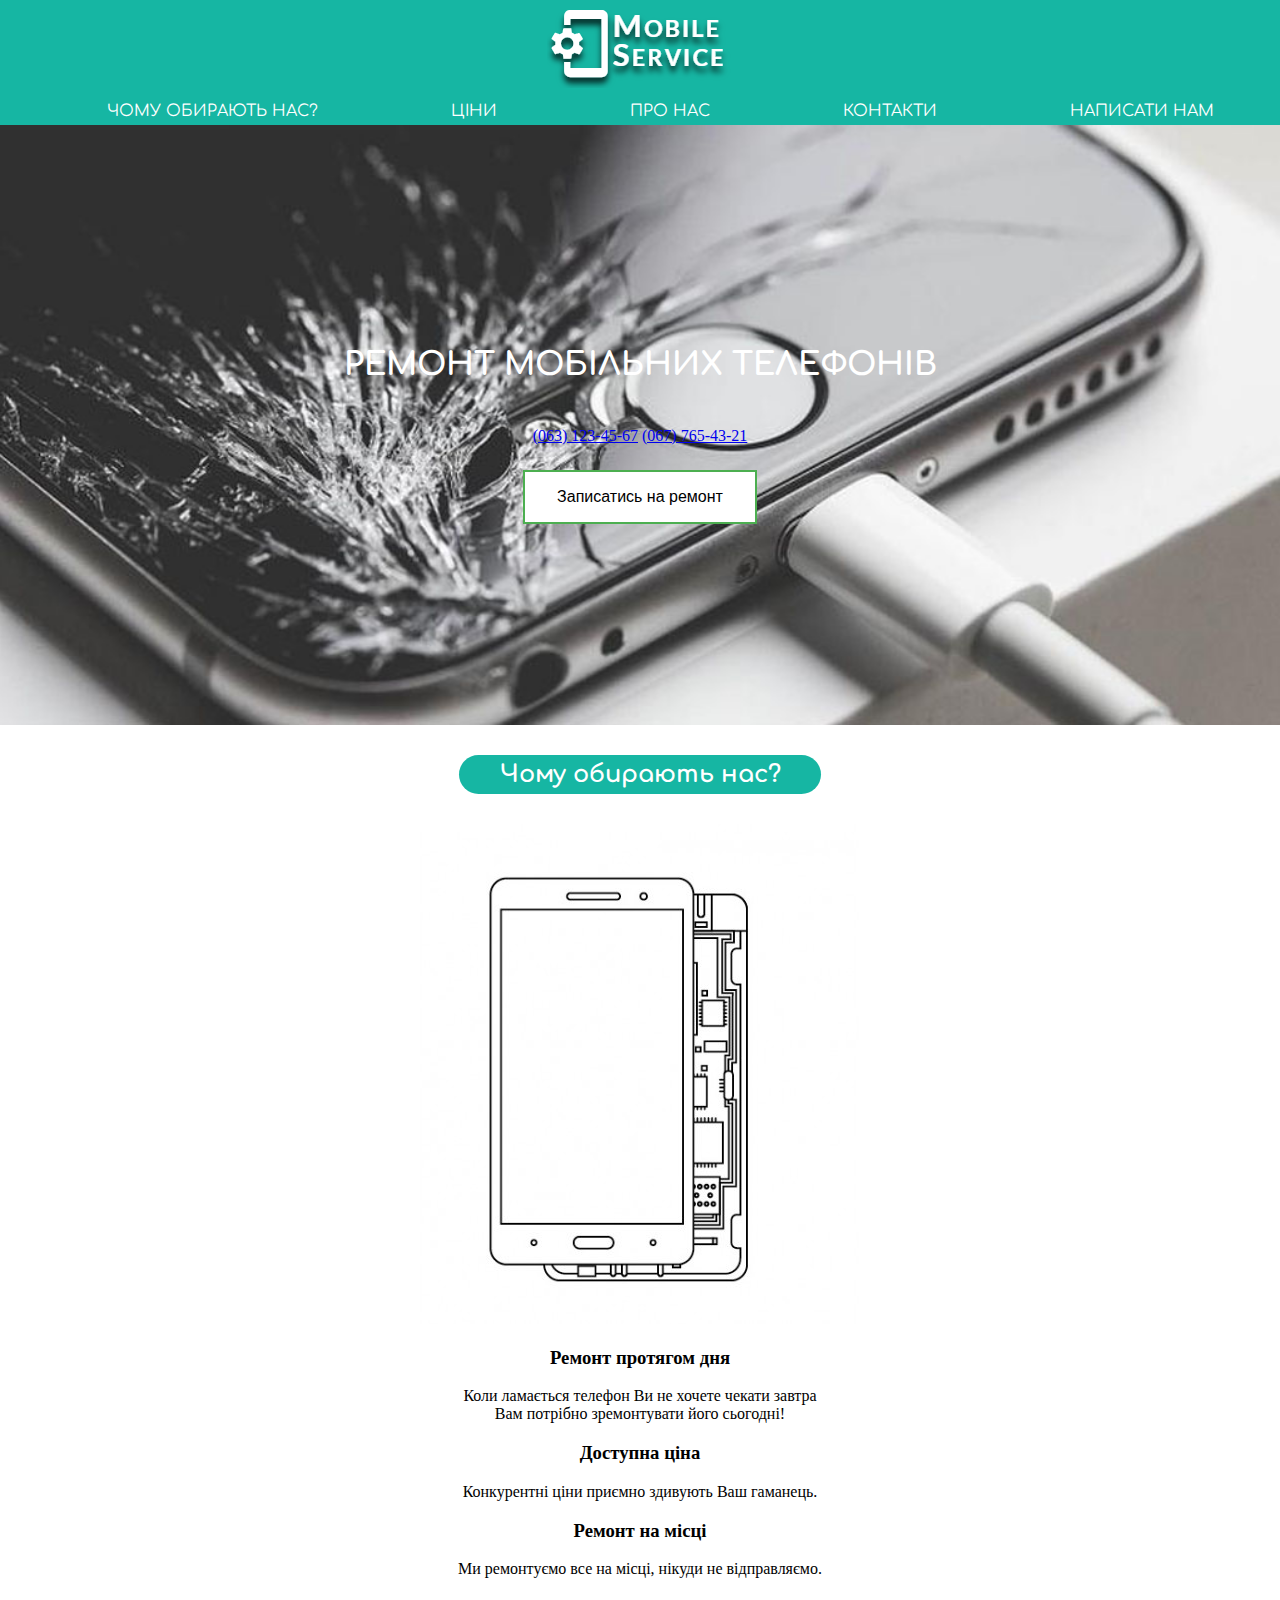
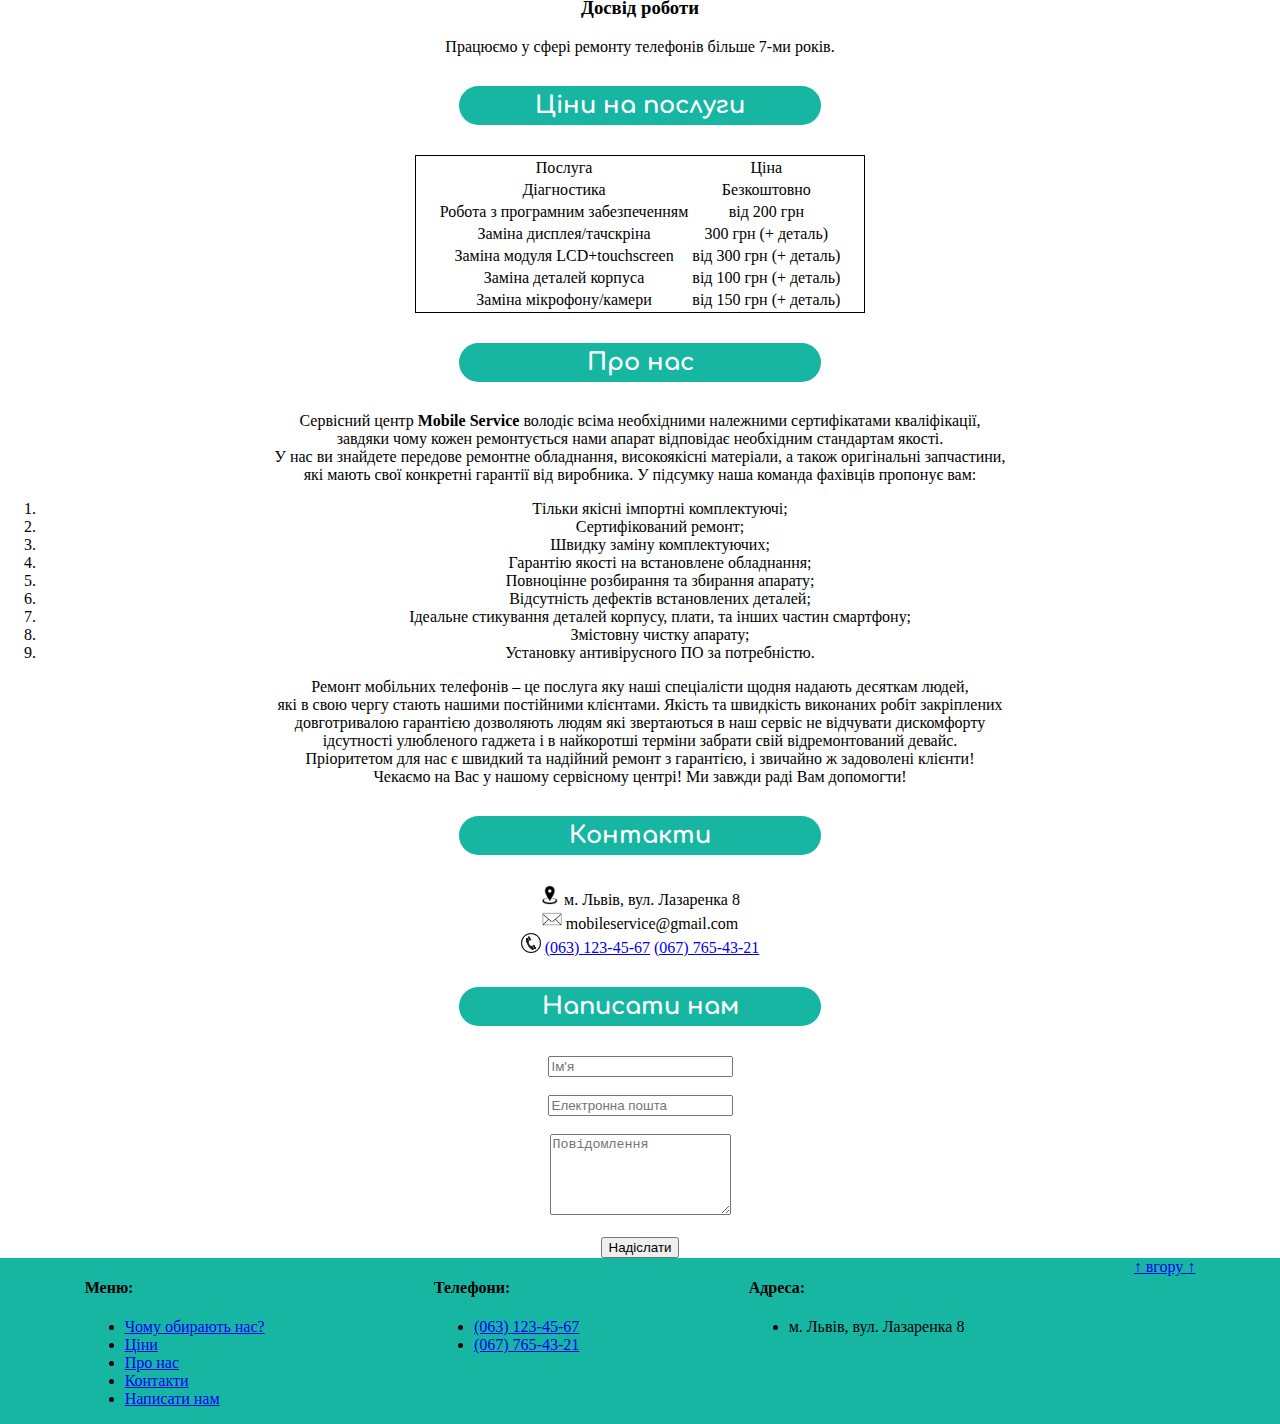
<file: index.html>
<!DOCTYPE html>
<html lang="uk">
<head>
    <meta charset="UTF-8">
    <meta name="viewport" content="width=device-width, initial-scale=1.0">
    <meta http-equiv="X-UA-Compatible" content="ie=edge">
    <link rel="stylesheet" href="css/index.css">
    <link rel="shortcut icon" href="mainicon.ico" type="icon/ico" />
    <title>Mobile Service</title>
</head>
<body>
    <header>
        <div id="logo">
            <img src="img/mainlogo.png" alt="Логотип">
        </div>
        <div id="menu">
            <ul class="mainmenu">
                <li><a href="#why">Чому обирають нас?</a></li>
                <li><a href="#price">Ціни</a></li>
                <li><a href="#about">Про нас</a></li>
                <li><a href="#contacts">Контакти</a></li>
                <li><a href="#write">Написати нам</a></li>
            </ul>
        </div>
        <div class="mainphoto">
            <h1>Ремонт мобільних телефонів</h1>
                <div class="numbers">
                   <a href="tel:(063)123-45-67">(063) 123-45-67</a> 
                   <a href="tel:(067)765-43-21">(067) 765-43-21</a>
                </div>
                <div>
                    <button class="button">Записатись на ремонт</button>
                </div>   
        </div>
        </header>
        <main>
        <div id="why">
            <h2>Чому обирають нас?</h2>
            <img src="img/aboutus.jpg" alt="Про нас">
            <h3>Ремонт протягом дня</h3>
            <p>Коли ламається телефон Ви не хочете чекати завтра<br>
            Вам потрібно зремонтувати його сьогодні!</p>
            <h3>Доступна ціна</h3>
            <p>Конкурентні ціни приємно здивують Ваш гаманець.</p>
            <h3>Ремонт на місці</h3>
            <p>Ми ремонтуємо все на місці, нікуди не відправляємо.</p>
            <h3>Досвід роботи</h3>
            <p>Працюємо у сфері ремонту телефонів більше 7-ми років.</p>
        </div>
        <div id="price">
            <h2>Ціни на послуги</h2>
            <table class="pricelist">
                <tr>
                    <td>Послуга</td>
                    <td>Ціна</td>
                </tr>
                <tr>
                    <td>Діагностика</td>
                    <td>Безкоштовно</td>
                </tr>
                <tr>
                    <td>Робота з програмним забезпеченням</td>
                    <td>від 200 грн</td>
                </tr>
                <tr>
                    <td>Заміна дисплея/тачскріна</td>
                    <td>300 грн  (+ деталь)</td>
                </tr>
                <tr>
                    <td>Заміна модуля LCD+touchscreen</td>
                    <td>від 300 грн (+ деталь)</td>
                </tr>
                <tr>
                    <td>Заміна деталей корпуса</td>
                    <td>від 100 грн (+ деталь)</td>
                </tr>
                <tr>
                    <td>Заміна мікрофону/камери</td>
                    <td>від 150 грн (+ деталь)</td>
                </tr>
            </table>
        </div>
        <div id="about">
            <h2>Про нас</h2>
            <p>Сервісний центр <strong>Mobile Service</strong> володіє всіма необхідними належними сертифікатами кваліфікації,<br>
            завдяки чому кожен ремонтується нами апарат відповідає необхідним стандартам якості.<br>
            У нас ви знайдете передове ремонтне обладнання, високоякісні матеріали, а також оригінальні запчастини, <br>
            які мають свої конкретні гарантії від виробника. У підсумку наша команда фахівців пропонує вам:</p>
                <div class="aboutlist">
                    <ul>
                        <li>Тільки якісні імпортні комплектуючі;</li>
                        <li>Сертифікований ремонт;</li>
                        <li>Швидку заміну комплектуючих;</li>
                        <li>Гарантію якості на встановлене обладнання;</li>
                        <li>Повноцінне розбирання та збирання апарату;</li>
                        <li>Відсутність дефектів встановлених деталей;</li>
                        <li>Ідеальне стикування деталей корпусу, плати, та інших частин смартфону;</li>
                        <li>Змістовну чистку апарату;</li>
                        <li>Установку антивірусного ПО за потребністю.</li>
                    </ul>
                </div>
            <p>Ремонт мобільних телефонів – це послуга яку наші спеціалісти щодня надають десяткам людей, <br>
            які в свою чергу стають нашими постійними клієнтами. Якість та швидкість виконаних робіт закріплених<br>
            довготривалою гарантією дозволяють людям які звертаються в наш сервіс не відчувати дискомфорту <br>
            ідсутності улюбленого гаджета і в найкоротші терміни забрати свій відремонтований девайс. <br>
            Пріоритетом для нас є швидкий та надійний ремонт з гарантією, і звичайно ж задоволені клієнти! <br>
            Чекаємо на Вас у нашому сервісному центрі! Ми завжди раді Вам допомогти!</p>
        </div>
        <div id="contacts">
            <h2>Контакти</h2>
            <img src="img/location.png" alt="Місцезнаходження" width="20" height="20"> м. Львів, вул. Лазаренка 8<br>
            <img src="img/mail.png" alt="Електронна пошта" width="20" height="20"> mobileservice@gmail.com<br>
            <img src="img/call.png" alt="Номер телефону" width="20" height="20">
            <a href="tel:(063)123-45-67">(063) 123-45-67</a> 
            <a href="tel:(067)765-43-21">(067) 765-43-21</a>
        </div>
        <div id="write">
            <h2>Написати нам</h2>
            <form method="POST" action="https://formspree.io/vitaliynimko@gmail.com">
                    <input type="text" required name="name" id="name" placeholder="Ім'я"><br><br>
                    <input type="text" required name="email" id="email" placeholder="Електронна пошта"><br><br>
                    <textarea name="message" required id="message" placeholder="Повідомлення" rows="5"></textarea><br><br>
                    <input type="submit" value="Надіслати">
            </form>
        </div>
    </main>
    <footer>
        <div class="footermenu">
            <h4>Меню:</h4>
            <ul>
                <li><a href="#why">Чому обирають нас?</a></li>
                <li><a href="#price">Ціни</a></li>
                <li><a href="#about">Про нас</a></li>
                <li><a href="#contacts">Контакти</a></li>
                <li><a href="#write">Написати нам</a></li>
            </ul>
        </div>
        <div class="footerphone">
            <h4>Телефони:</h4>
            <ul>
                <li><a href="tel:(063)123-45-67">(063) 123-45-67</a></li>
                <li><a href="tel:(067)765-43-21">(067) 765-43-21</a></li>
            </ul>
        </div>
        <div class="footeraddress">
            <h4>Адреса:</h4>
            <ul>
                <li>м. Львів, вул. Лазаренка 8</li>
            </ul>
        </div>
        <div class="topbutton">
            <a href="#logo" title="Повернутись на початок сайту">↑ вгору ↑</a>
        </div>
    </footer>
</body>
</html>
</file>
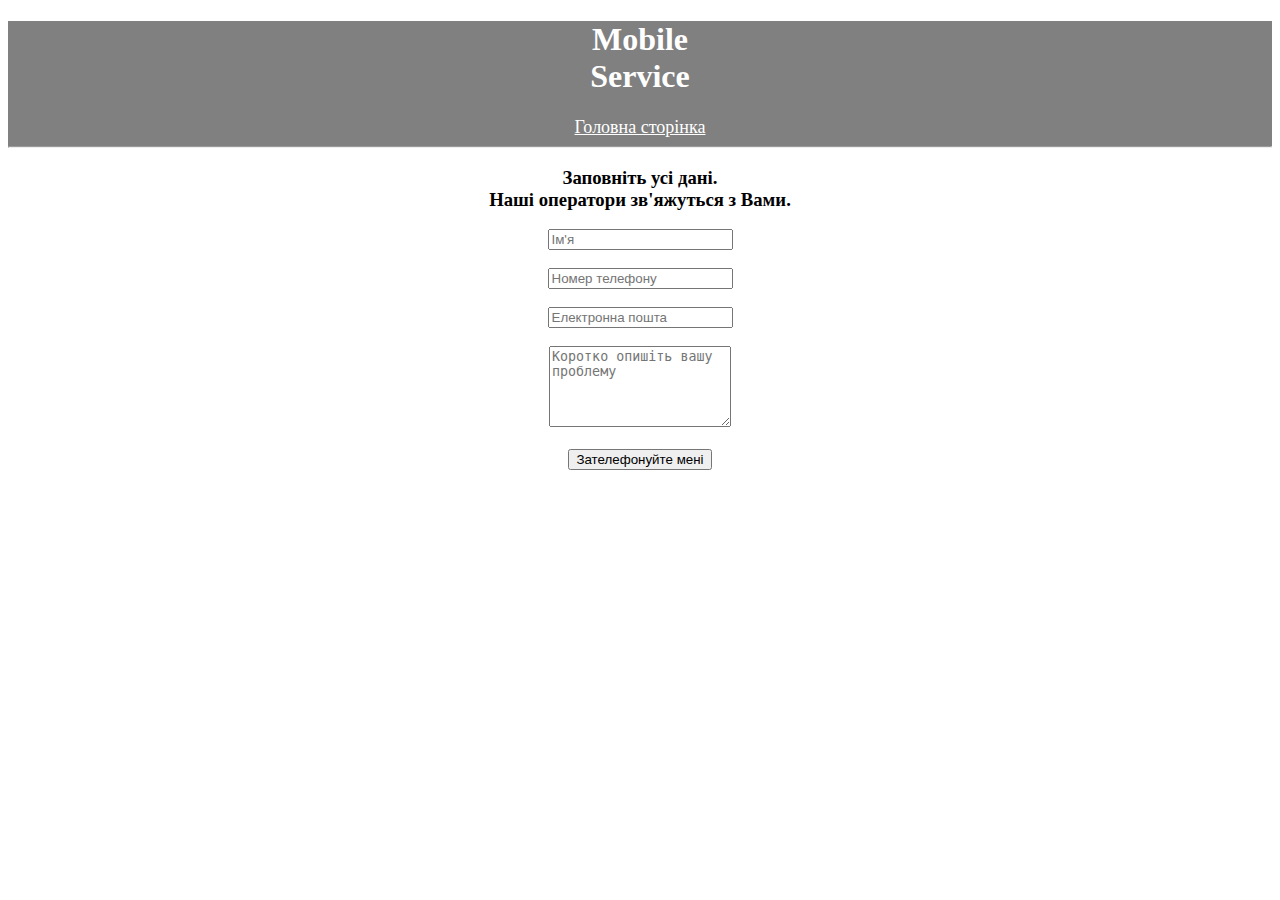
<file: form.html>
<!DOCTYPE html>
<html lang="uk">
<head>
    <meta charset="UTF-8">
    <meta name="viewport" content="width=device-width, initial-scale=1.0">
    <meta http-equiv="X-UA-Compatible" content="ie=edge">
    <link rel="stylesheet" href="css/form.css" type="text/css" />
    <title>Записатись на ремонт</title>
</head>
<body>
    <header>
        <div id="logo">
            <h1>Mobile<br>Service</h1>
        </div>
        <nav>
            <a href="index.html">Головна сторінка</a>
        </nav>
        <hr>
    </header>
    <main>
        <div id=callback>
            <h3>Заповніть усі дані.<br>Наші оператори зв'яжуться з Вами.</h3>
            <form method="POST" action="https://formspree.io/vitaliynimko@gmail.com">
                <input type="text" name="name" placeholder="Ім'я" required id="name"><br><br>
                <input type="text" name="phone" placeholder="Номер телефону" required id="number" pattern="[0-9]{10}"><br><br>
                <input type="email" name="email" placeholder="Електронна пошта" required id="email"><br><br>
                <textarea name="message" required id="message" placeholder="Коротко опишіть вашу проблему" rows="5"></textarea><br><br>
                <input type="submit" value="Зателефонуйте мені">
            </form>
        </div>
    </main>
</body>
</html>
</file>
<file: css/index.css>
@import url('https://fonts.googleapis.com/css?family=Comfortaa');

body {
    margin: 0px;
}

header #logo {
    background-color: #16B6A3;
    text-align: center;
    padding: 5px;
}

header .mainmenu {
    background-color: #16B6A3;
    display: block;
    margin: 0;
    text-align: center;
    list-style-type: none;
}

header #menu .mainmenu li a {
    color: white;
    text-decoration: none;
    font-size: 16px;
    text-transform: uppercase;
    font-family: 'Comfortaa', cursive;
    padding: 5px;
}

h1 {
    display: flex;
    padding: 5px;
    margin: 40px auto;
    justify-content: center;
    color: white;
    text-transform: uppercase;
    font-family: 'Comfortaa', cursive;
}

h2 {
    background-color: #16B6A3;
    border-radius: 30px;
    color: white;
    font-family: 'Comfortaa', cursive;
    padding: 6px;
    margin: 30px auto;
    display: flex;
    max-width: 350px;
    justify-content: center;
}

header .mainphoto {
    background-image: url(../img/iphone.jpg);
    background-position: center;
    background-size: cover;
    min-height: 600px;
    display: flex;
    flex-direction: column;
    justify-content: center;
    margin: 0px auto;
    text-align: center;
 }
 
 main {
     text-align: center;
 }
 
 .button {
    background-color: #4CAF50; /* Green */
    border: none;
    color: white;
    padding: 16px 32px;
    text-align: center;
    text-decoration: none;
    display: inline-block;
    font-size: 16px;
    margin: 4px 2px;
    -webkit-transition-duration: 0.4s; /* Safari */
    transition-duration: 0.4s;
    cursor: pointer;
    background-color: white; 
    color: black; 
    border: 2px solid #4CAF50;
 }
 
 header .mainphoto .button {
    display: flex;
    align-items: center;
    justify-content: center;
    margin: 25px auto;
}

.button:hover {
    background-color: #4CAF50;
    color: white;
}

main #price .pricelist {
    display: flex;
    justify-content: center;
}

footer {
    background-color: #16B6A3;
    display: flex;
    justify-content: space-around;
}

table {
    border: 1px solid black;
    margin: auto;
    width: 450px;
}

body main #price .pricelist td {
    text-align: center;
}

.aboutlist ul {
    list-style-type: inside;
}

 @media (min-width: 700px) {

header .mainmenu {
    background-color: #16B6A3;
    text-align: center;
    display: flex;
    margin: 0px;
    justify-content: space-around;
}

header #menu .mainmenu li {
     color: white;
     font-family: 'Comfortaa', cursive;
     text-decoration: none;
     text-transform: uppercase;
     padding: 5px;
     margin: 0px;
 }
 
 header #menu .mainmenu li a:hover {
     font: bold;
     color: black;
 }
 
 

 }
</file>
<file: css/form.css>
header {
    background-color: grey;
    color: white;
    text-align: center;
}

header a {
    color: white;
    font-size: 18px;    
}

#callback {
    text-align: center;
}
</file>
